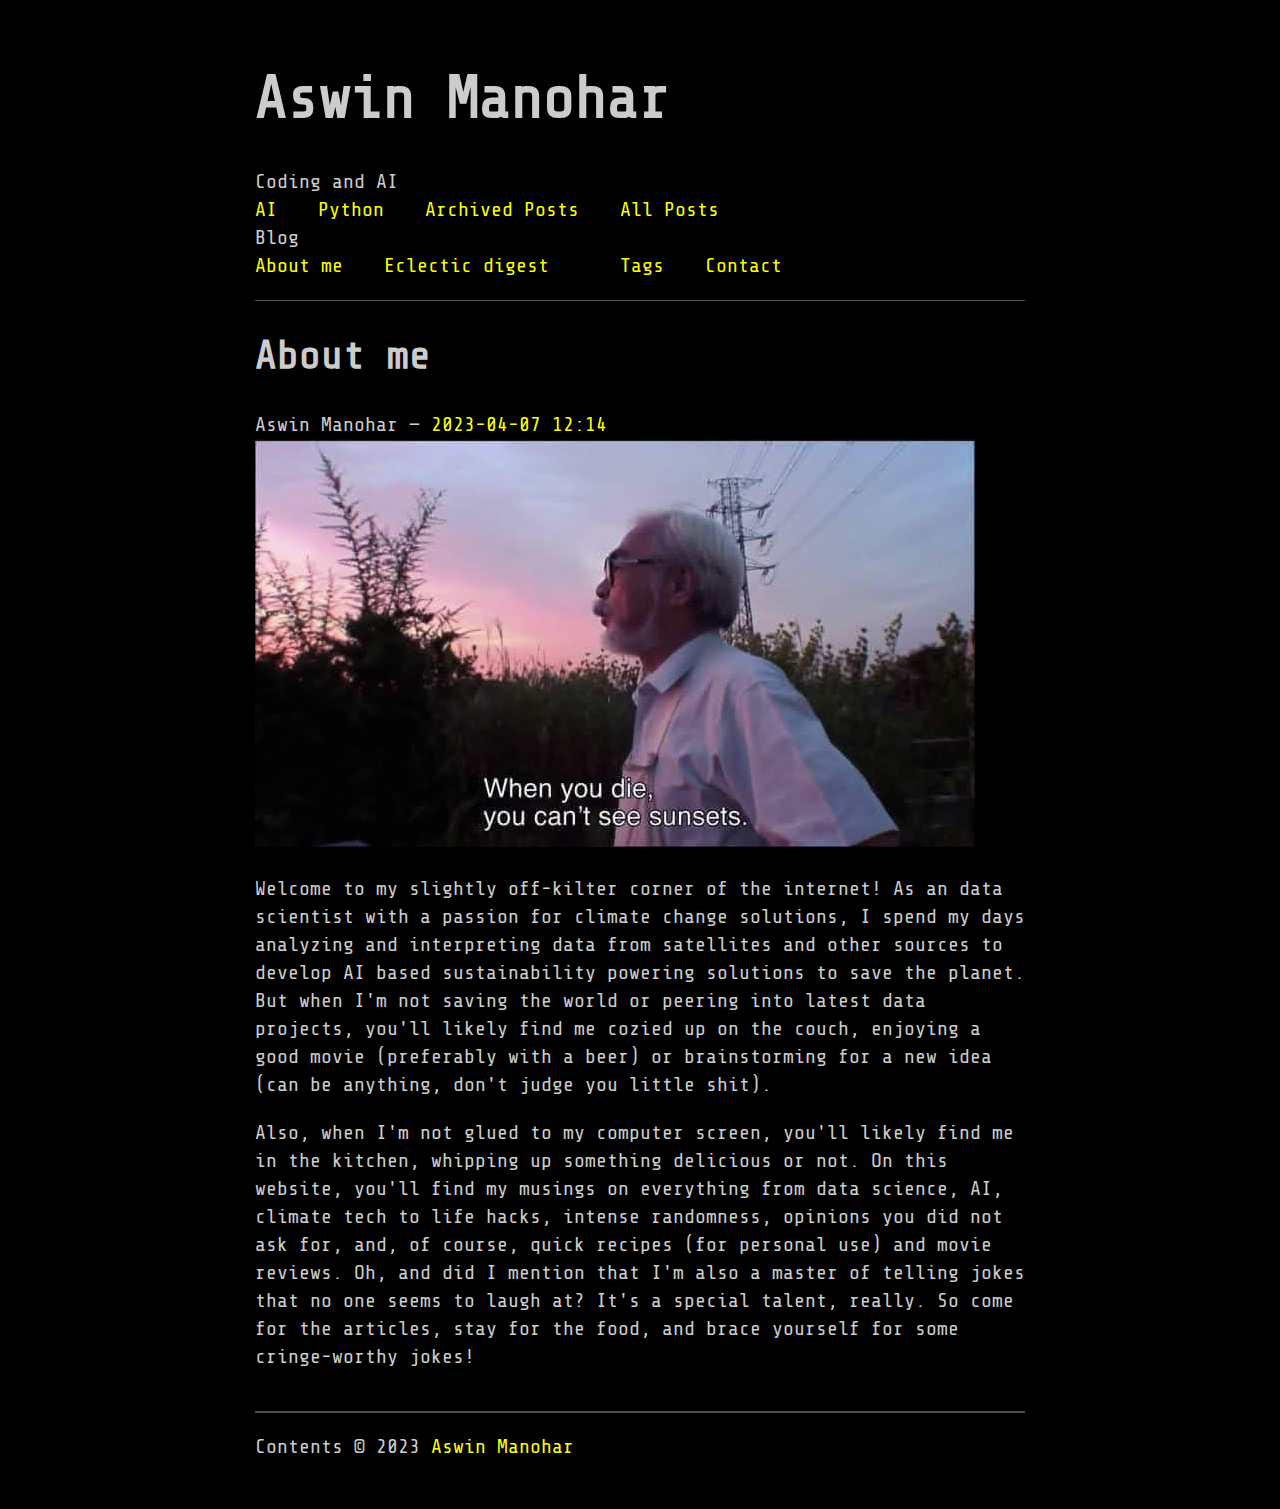
<file: index.html>
<!DOCTYPE html>
<html prefix="" lang="en">
<head>
<meta charset="utf-8">
<meta name="description" content="this is my personal site">
<meta name="viewport" content="width=device-width">
<title>Aswin Manohar</title>
<link href="assets/css/rst.css" rel="stylesheet" type="text/css">
<link href="assets/css/code.css" rel="stylesheet" type="text/css">
<link href="assets/css/dark.css" rel="stylesheet" type="text/css">
<link href="assets/css/theme.css" rel="stylesheet" type="text/css">
<link href="https://fonts.googleapis.com/css?family=Share+Tech+Mono" rel="stylesheet">
<meta name="theme-color" content="#5670d4">
<meta name="generator" content="Nikola (getnikola.com)">
<link rel="alternate" type="application/rss+xml" title="RSS" href="rss.xml">
<link rel="canonical" href="https://example.com/">
<!--[if lt IE 9]><script src="assets/js/html5.js"></script><![endif]--><link rel="prefetch" href="posts/about-me/" type="text/html">
</head>
<body class="hack dark">

<a href="#content" class="sr-only sr-only-focusable">Skip to main content</a>
    <div id="container">
         
    <header id="header"><h1 id="brand"><a href="." title="Aswin Manohar" rel="home">

        <span id="blog-title">Aswin Manohar</span>
    </a></h1>

        

        
    <nav id="menu"><ul>
<li> Coding and AI
            <ul>
<li><a href="categories/cat_trading/">AI</a></li>
                    <li><a href="categories/cat_python/">Python</a></li>
                    <li><a href="archive.html/">Archived Posts</a></li>
                    <li><a href="posts/">All Posts</a></li>
            </ul>
</li>
<li> Blog
            <ul>
<li><a href="about-me/">About me</a></li>
                    <li><a href="pages/">Eclectic digest</a></li>
            </ul>
</li>
<li><a href="categories/index.html">Tags</a></li>
                <li><a href="contact/">Contact</a></li>

    

    
    
    </ul></nav></header><main id="content"><div class="postindex">
    <article class="h-entry post-text" itemscope="itemscope" itemtype="http://schema.org/Article"><header><h1 class="p-name entry-title"><a href="posts/about-me/" class="u-url">About me</a></h1>
        <div class="metadata">
            <p class="byline author vcard"><span class="byline-name fn" itemprop="author">
                Aswin Manohar
            </span></p>
            <p class="dateline">
            <a href="posts/about-me/" rel="bookmark">
            <time class="published dt-published" datetime="2023-04-07T12:14:17+02:00" itemprop="datePublished" title="2023-04-07 12:14">2023-04-07 12:14</time></a>
            </p>
        </div>
    </header><div class="e-content entry-content">
    <img alt="/images/FB_IMG_1600395812568.jpg" src="images/FB_IMG_1600395812568.jpg"><p>Welcome to my slightly off-kilter corner of the internet!  As an data scientist with a passion for climate change solutions, I spend my days analyzing and interpreting data from satellites and other sources to develop AI based sustainability powering solutions to save the planet. But when I'm not saving the world or peering into latest data projects, you'll likely find me cozied up on the couch, enjoying a good movie (preferably with a beer) or brainstorming for a new idea (can be anything, don't judge you little shit).</p>
<p>Also, when I'm not glued to my computer screen, you'll likely find me in the kitchen, whipping up something delicious or not. On this website, you'll find my musings on everything from data science, AI, climate tech to life hacks, intense randomness, opinions you did not ask for, and, of course, quick recipes (for personal use) and movie reviews.  Oh, and did I mention that I'm also a master of telling jokes that no one seems to laugh at? It's a special talent, really. So come for the articles, stay for the food, and brace yourself for some cringe-worthy jokes!</p>
    </div>
    </article>
</div>



    





         </main><footer id="footer"><p>Contents © 2023         <a href="mailto:aswinbio@gmail.com">Aswin Manohar</a></p>
            
        </footer>
</div>
    
    

    
    
    
</body>
</html>
</file>
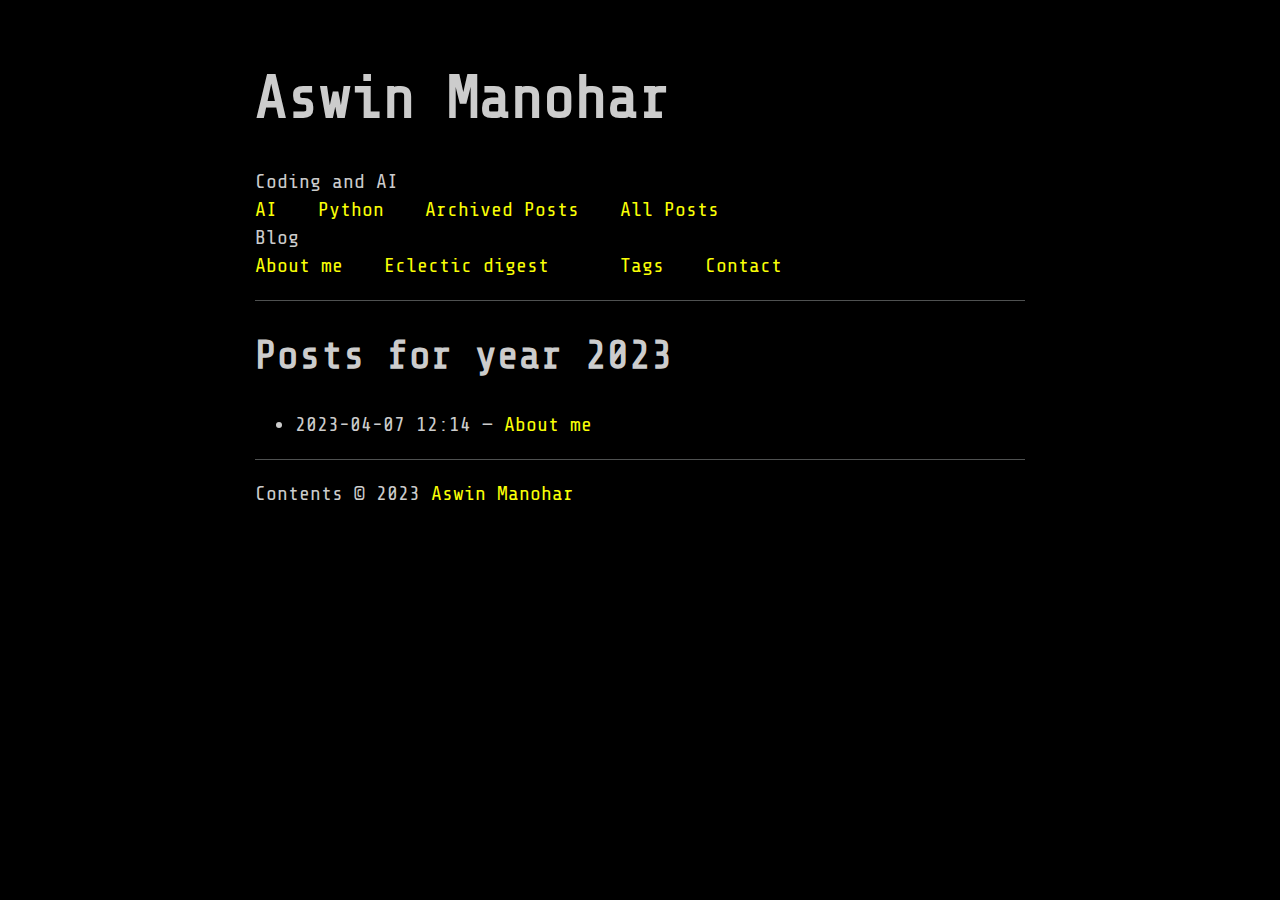
<file: 2023/index.html>
<!DOCTYPE html>
<html prefix="" lang="en">
<head>
<meta charset="utf-8">
<meta name="description" content="this is my personal site">
<meta name="viewport" content="width=device-width">
<title>Posts for year 2023 | Aswin Manohar</title>
<link href="../assets/css/rst.css" rel="stylesheet" type="text/css">
<link href="../assets/css/code.css" rel="stylesheet" type="text/css">
<link href="../assets/css/dark.css" rel="stylesheet" type="text/css">
<link href="../assets/css/theme.css" rel="stylesheet" type="text/css">
<link href="https://fonts.googleapis.com/css?family=Share+Tech+Mono" rel="stylesheet">
<meta name="theme-color" content="#5670d4">
<meta name="generator" content="Nikola (getnikola.com)">
<link rel="alternate" type="application/rss+xml" title="RSS" href="../rss.xml">
<link rel="canonical" href="https://example.com/2023/">
<!--[if lt IE 9]><script src="../assets/js/html5.js"></script><![endif]-->
</head>
<body class="hack dark">

<a href="#content" class="sr-only sr-only-focusable">Skip to main content</a>
    <div id="container">
         
    <header id="header"><h1 id="brand"><a href="../" title="Aswin Manohar" rel="home">

        <span id="blog-title">Aswin Manohar</span>
    </a></h1>

        

        
    <nav id="menu"><ul>
<li> Coding and AI
            <ul>
<li><a href="../categories/cat_trading/">AI</a></li>
                    <li><a href="../categories/cat_python/">Python</a></li>
                    <li><a href="../archive.html/">Archived Posts</a></li>
                    <li><a href="../posts/">All Posts</a></li>
            </ul>
</li>
<li> Blog
            <ul>
<li><a href="../about-me/">About me</a></li>
                    <li><a href="../pages/">Eclectic digest</a></li>
            </ul>
</li>
<li><a href="../categories/index.html">Tags</a></li>
                <li><a href="../contact/">Contact</a></li>

    

    
    
    </ul></nav></header><main id="content"><article class="listpage"><header><h1>Posts for year 2023</h1>
    </header><ul class="postlist">
<li>
<time class="listdate" datetime="2023-04-07T12:14:17+02:00" title="2023-04-07 12:14">2023-04-07 12:14</time><a href="../posts/about-me/" class="listtitle">About me</a>
</li>
    </ul></article></main><footer id="footer"><p>Contents © 2023         <a href="mailto:aswinbio@gmail.com">Aswin Manohar</a></p>
            
        </footer>
</div>
    
    

    
    
    
</body>
</html>
</file>
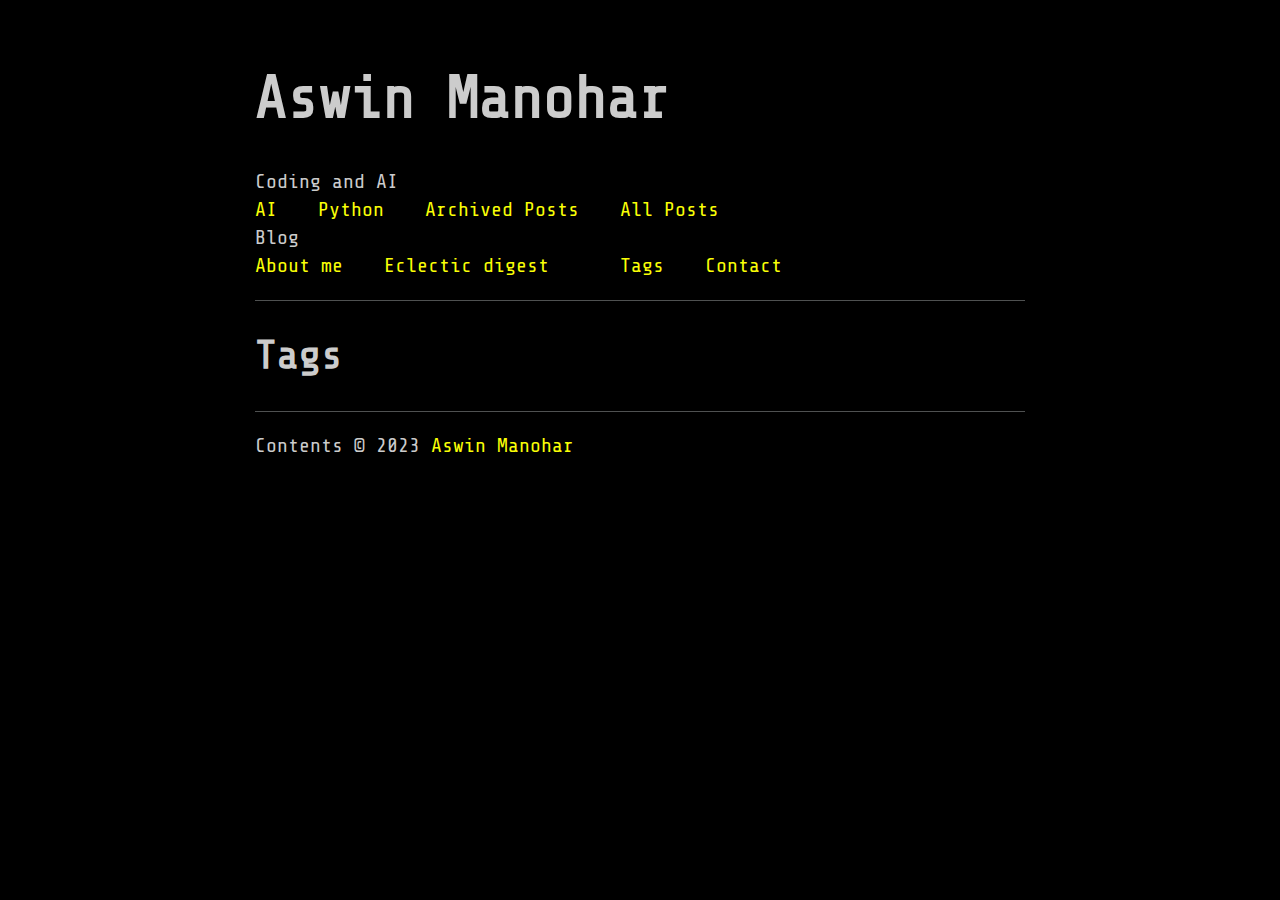
<file: categories/index.html>
<!DOCTYPE html>
<html prefix="" lang="en">
<head>
<meta charset="utf-8">
<meta name="description" content="Tags">
<meta name="viewport" content="width=device-width">
<title>Tags | Aswin Manohar</title>
<link href="../assets/css/rst.css" rel="stylesheet" type="text/css">
<link href="../assets/css/code.css" rel="stylesheet" type="text/css">
<link href="../assets/css/dark.css" rel="stylesheet" type="text/css">
<link href="../assets/css/theme.css" rel="stylesheet" type="text/css">
<link href="https://fonts.googleapis.com/css?family=Share+Tech+Mono" rel="stylesheet">
<meta name="theme-color" content="#5670d4">
<meta name="generator" content="Nikola (getnikola.com)">
<link rel="alternate" type="application/rss+xml" title="RSS" href="../rss.xml">
<link rel="canonical" href="https://example.com/categories/">
<!--[if lt IE 9]><script src="../assets/js/html5.js"></script><![endif]-->
</head>
<body class="hack dark">

<a href="#content" class="sr-only sr-only-focusable">Skip to main content</a>
    <div id="container">
         
    <header id="header"><h1 id="brand"><a href="../" title="Aswin Manohar" rel="home">

        <span id="blog-title">Aswin Manohar</span>
    </a></h1>

        

        
    <nav id="menu"><ul>
<li> Coding and AI
            <ul>
<li><a href="cat_trading/">AI</a></li>
                    <li><a href="cat_python/">Python</a></li>
                    <li><a href="../archive.html/">Archived Posts</a></li>
                    <li><a href="../posts/">All Posts</a></li>
            </ul>
</li>
<li> Blog
            <ul>
<li><a href="../about-me/">About me</a></li>
                    <li><a href="../pages/">Eclectic digest</a></li>
            </ul>
</li>
<li><a href="#">Tags</a></li>
                <li><a href="../contact/">Contact</a></li>

    

    
    
    </ul></nav></header><main id="content"><article class="tagindex"><header><h1>Tags</h1>
        <div class="metadata">
            

        </div>
    </header></article></main><footer id="footer"><p>Contents © 2023         <a href="mailto:aswinbio@gmail.com">Aswin Manohar</a></p>
            
        </footer>
</div>
    
    

    
    
    
</body>
</html>
</file>
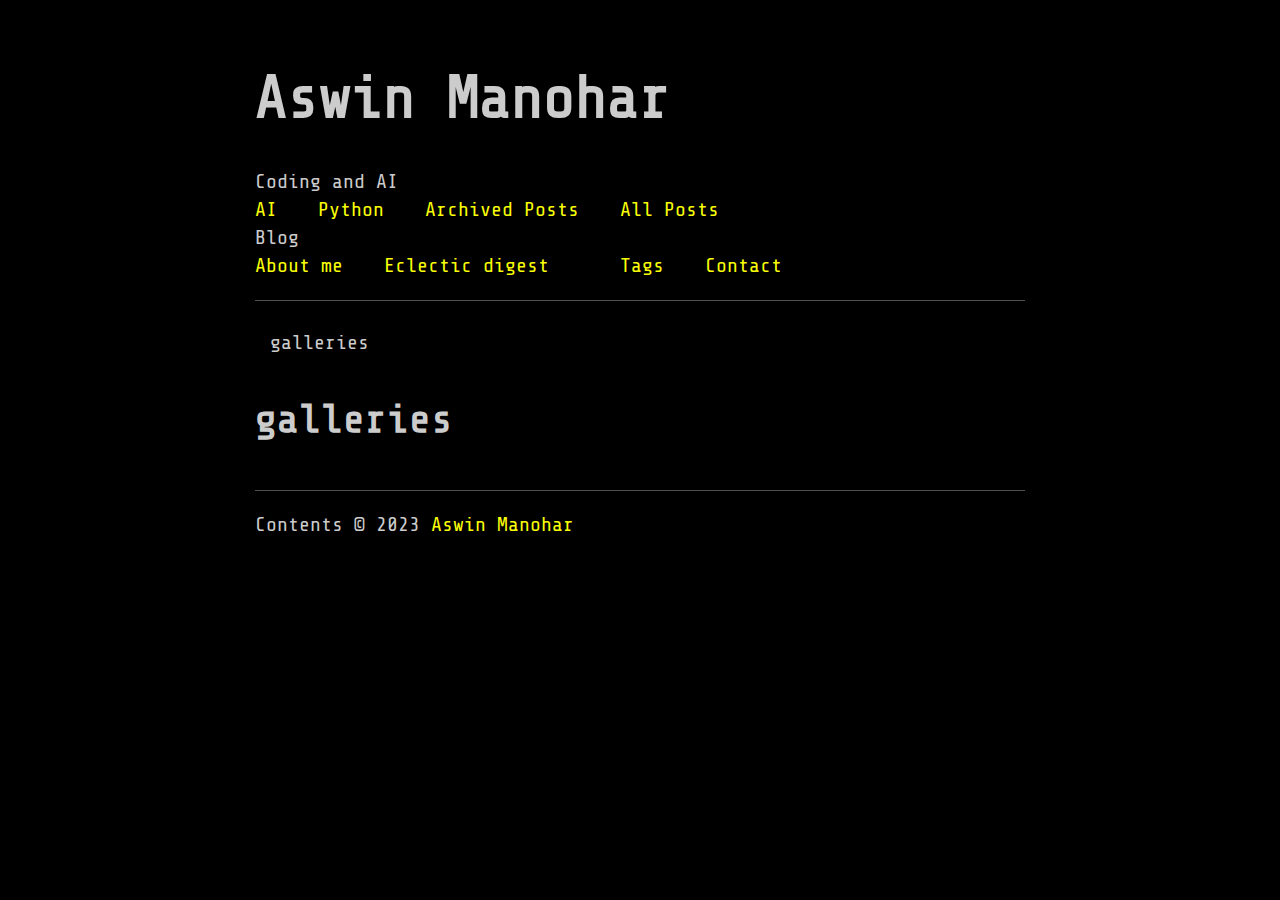
<file: galleries/index.html>
<!DOCTYPE html>
<html prefix="" lang="en">
<head>
<meta charset="utf-8">
<meta name="viewport" content="width=device-width">
<title>galleries | Aswin Manohar</title>
<link href="../assets/css/rst.css" rel="stylesheet" type="text/css">
<link href="../assets/css/code.css" rel="stylesheet" type="text/css">
<link href="../assets/css/dark.css" rel="stylesheet" type="text/css">
<link href="../assets/css/theme.css" rel="stylesheet" type="text/css">
<link href="https://fonts.googleapis.com/css?family=Share+Tech+Mono" rel="stylesheet">
<meta name="theme-color" content="#5670d4">
<meta name="generator" content="Nikola (getnikola.com)">
<link rel="alternate" type="application/rss+xml" title="RSS" href="../rss.xml">
<link rel="canonical" href="https://example.com/galleries/">
<!--[if lt IE 9]><script src="../assets/js/html5.js"></script><![endif]--><link rel="alternate" type="application/rss+xml" title="RSS" href="rss.xml">
<style type="text/css">
    #gallery_container {
        position: relative;
    }
    .image-block {
        position: absolute;
    }
</style>
<link rel="alternate" type="application/rss+xml" title="RSS" href="rss.xml">
</head>
<body class="hack dark">

<a href="#content" class="sr-only sr-only-focusable">Skip to main content</a>
    <div id="container">
         
    <header id="header"><h1 id="brand"><a href="../" title="Aswin Manohar" rel="home">

        <span id="blog-title">Aswin Manohar</span>
    </a></h1>

        

        
    <nav id="menu"><ul>
<li> Coding and AI
            <ul>
<li><a href="../categories/cat_trading/">AI</a></li>
                    <li><a href="../categories/cat_python/">Python</a></li>
                    <li><a href="../archive.html/">Archived Posts</a></li>
                    <li><a href="../posts/">All Posts</a></li>
            </ul>
</li>
<li> Blog
            <ul>
<li><a href="../about-me/">About me</a></li>
                    <li><a href="../pages/">Eclectic digest</a></li>
            </ul>
</li>
<li><a href="../categories/index.html">Tags</a></li>
                <li><a href="../contact/">Contact</a></li>

    

    
    
    </ul></nav></header><main id="content"><nav class="breadcrumbs"><ul class="breadcrumb">
<li>galleries</li>
</ul></nav><h1>galleries</h1>

<div id="gallery_container"></div>

         </main><footer id="footer"><p>Contents © 2023         <a href="mailto:aswinbio@gmail.com">Aswin Manohar</a></p>
            
        </footer>
</div>
    
    

    
<script src="../assets/js/justified-layout.min.js"></script><script src="../assets/js/gallery.min.js"></script><script>
var jsonContent = [];
var thumbnailSize = 180;
renderGallery(jsonContent, thumbnailSize);
window.addEventListener('resize', function(){renderGallery(jsonContent, thumbnailSize)});
</script>
</body>
</html>
</file>
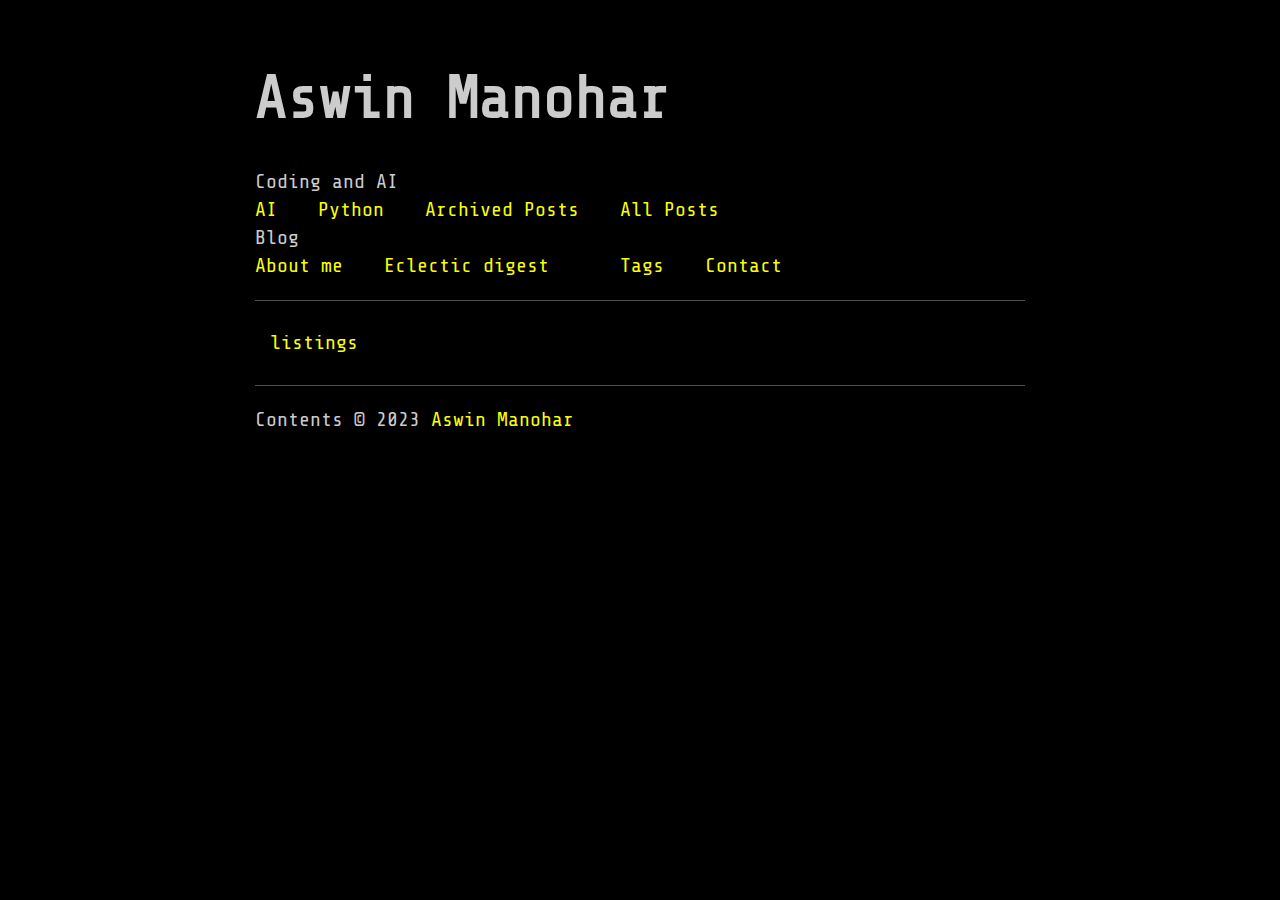
<file: listings/index.html>
<!DOCTYPE html>
<html prefix="" lang="en">
<head>
<meta charset="utf-8">
<meta name="description" content="listings">
<meta name="viewport" content="width=device-width">
<title>listings | Aswin Manohar</title>
<link href="../assets/css/rst.css" rel="stylesheet" type="text/css">
<link href="../assets/css/code.css" rel="stylesheet" type="text/css">
<link href="../assets/css/dark.css" rel="stylesheet" type="text/css">
<link href="../assets/css/theme.css" rel="stylesheet" type="text/css">
<link href="https://fonts.googleapis.com/css?family=Share+Tech+Mono" rel="stylesheet">
<meta name="theme-color" content="#5670d4">
<meta name="generator" content="Nikola (getnikola.com)">
<link rel="alternate" type="application/rss+xml" title="RSS" href="../rss.xml">
<link rel="canonical" href="https://example.com/listings/">
<!--[if lt IE 9]><script src="../assets/js/html5.js"></script><![endif]-->
</head>
<body class="hack dark">

<a href="#content" class="sr-only sr-only-focusable">Skip to main content</a>
    <div id="container">
         
    <header id="header"><h1 id="brand"><a href="../" title="Aswin Manohar" rel="home">

        <span id="blog-title">Aswin Manohar</span>
    </a></h1>

        

        
    <nav id="menu"><ul>
<li> Coding and AI
            <ul>
<li><a href="../categories/cat_trading/">AI</a></li>
                    <li><a href="../categories/cat_python/">Python</a></li>
                    <li><a href="../archive.html/">Archived Posts</a></li>
                    <li><a href="../posts/">All Posts</a></li>
            </ul>
</li>
<li> Blog
            <ul>
<li><a href="../about-me/">About me</a></li>
                    <li><a href="../pages/">Eclectic digest</a></li>
            </ul>
</li>
<li><a href="../categories/index.html">Tags</a></li>
                <li><a href="../contact/">Contact</a></li>

    

    
    
    </ul></nav></header><main id="content"><nav class="breadcrumbs"><ul class="breadcrumb">
<li><a href=".">listings</a></li>
</ul></nav></main><footer id="footer"><p>Contents © 2023         <a href="mailto:aswinbio@gmail.com">Aswin Manohar</a></p>
            
        </footer>
</div>
    
    

    
    
    
</body>
</html>
</file>
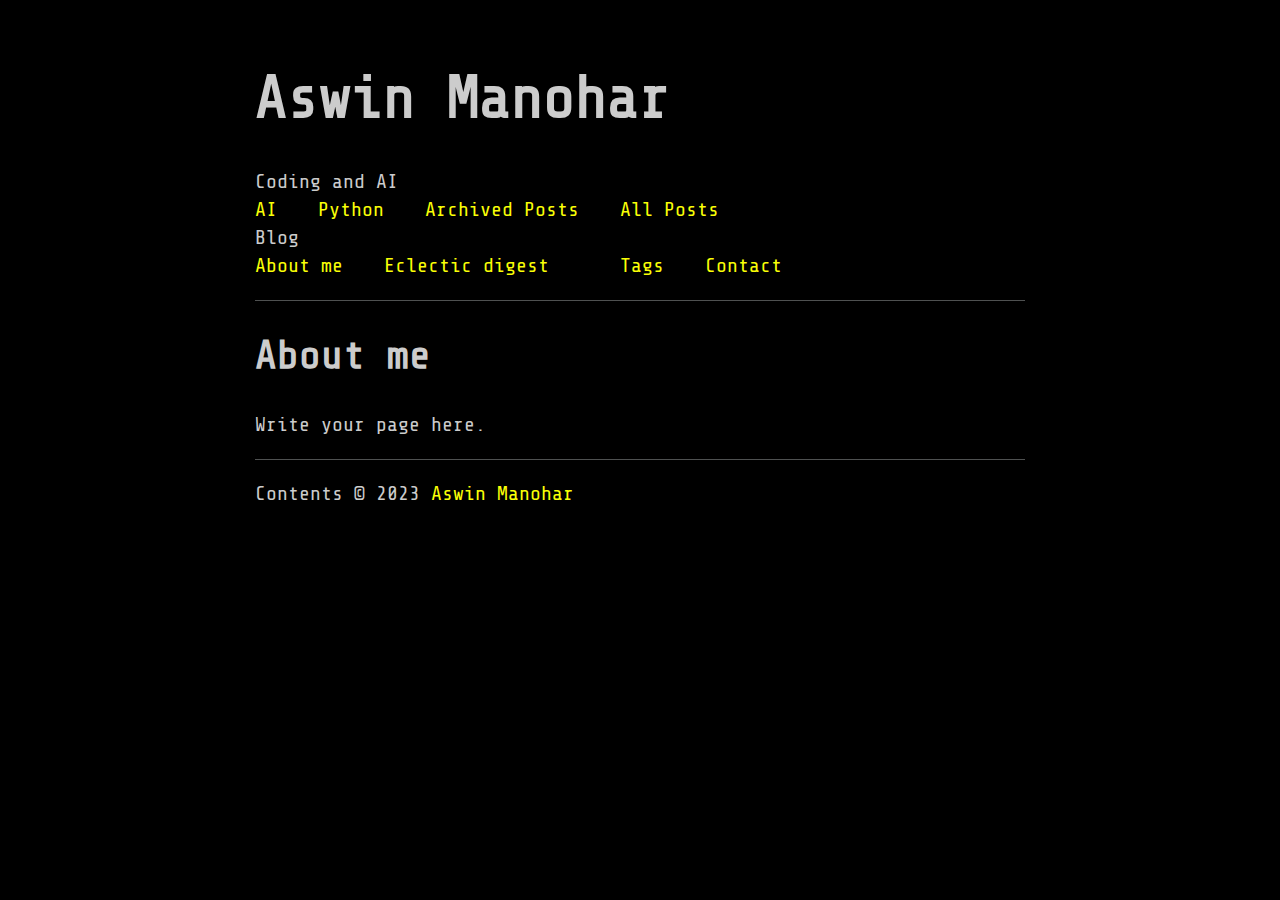
<file: pages/about-me/index.html>
<!DOCTYPE html>
<html prefix="" lang="en">
<head>
<meta charset="utf-8">
<meta name="viewport" content="width=device-width">
<title>About me | Aswin Manohar</title>
<link href="../../assets/css/rst.css" rel="stylesheet" type="text/css">
<link href="../../assets/css/code.css" rel="stylesheet" type="text/css">
<link href="../../assets/css/dark.css" rel="stylesheet" type="text/css">
<link href="../../assets/css/theme.css" rel="stylesheet" type="text/css">
<link href="https://fonts.googleapis.com/css?family=Share+Tech+Mono" rel="stylesheet">
<meta name="theme-color" content="#5670d4">
<meta name="generator" content="Nikola (getnikola.com)">
<link rel="alternate" type="application/rss+xml" title="RSS" href="../../rss.xml">
<link rel="canonical" href="https://example.com/pages/about-me/">
<!--[if lt IE 9]><script src="../../assets/js/html5.js"></script><![endif]--><meta name="author" content="Aswin Manohar">
<meta property="og:site_name" content="Aswin Manohar">
<meta property="og:title" content="About me">
<meta property="og:url" content="https://example.com/pages/about-me/">
<meta property="og:description" content="Write your page here.">
<meta property="og:type" content="article">
<meta property="article:published_time" content="2023-04-07T12:17:12+02:00">
</head>
<body class="hack dark">

<a href="#content" class="sr-only sr-only-focusable">Skip to main content</a>
    <div id="container">
         
    <header id="header"><h1 id="brand"><a href="../../" title="Aswin Manohar" rel="home">

        <span id="blog-title">Aswin Manohar</span>
    </a></h1>

        

        
    <nav id="menu"><ul>
<li> Coding and AI
            <ul>
<li><a href="../../categories/cat_trading/">AI</a></li>
                    <li><a href="../../categories/cat_python/">Python</a></li>
                    <li><a href="../../archive.html/">Archived Posts</a></li>
                    <li><a href="../../posts/">All Posts</a></li>
            </ul>
</li>
<li> Blog
            <ul>
<li><a href="../../about-me/">About me</a></li>
                    <li><a href="../">Eclectic digest</a></li>
            </ul>
</li>
<li><a href="../../categories/index.html">Tags</a></li>
                <li><a href="../../contact/">Contact</a></li>

    

    
    
    </ul></nav></header><main id="content"><article class="post-text storypage" itemscope="itemscope" itemtype="http://schema.org/Article"><header><h1 class="p-name entry-title" itemprop="headline name"><a href="." class="u-url">About me</a></h1>

        

    </header><div class="e-content entry-content" itemprop="articleBody text">
    <p>Write your page here.</p>
    </div>
    

</article></main><footer id="footer"><p>Contents © 2023         <a href="mailto:aswinbio@gmail.com">Aswin Manohar</a></p>
            
        </footer>
</div>
    
    

    
    
    
</body>
</html>
</file>
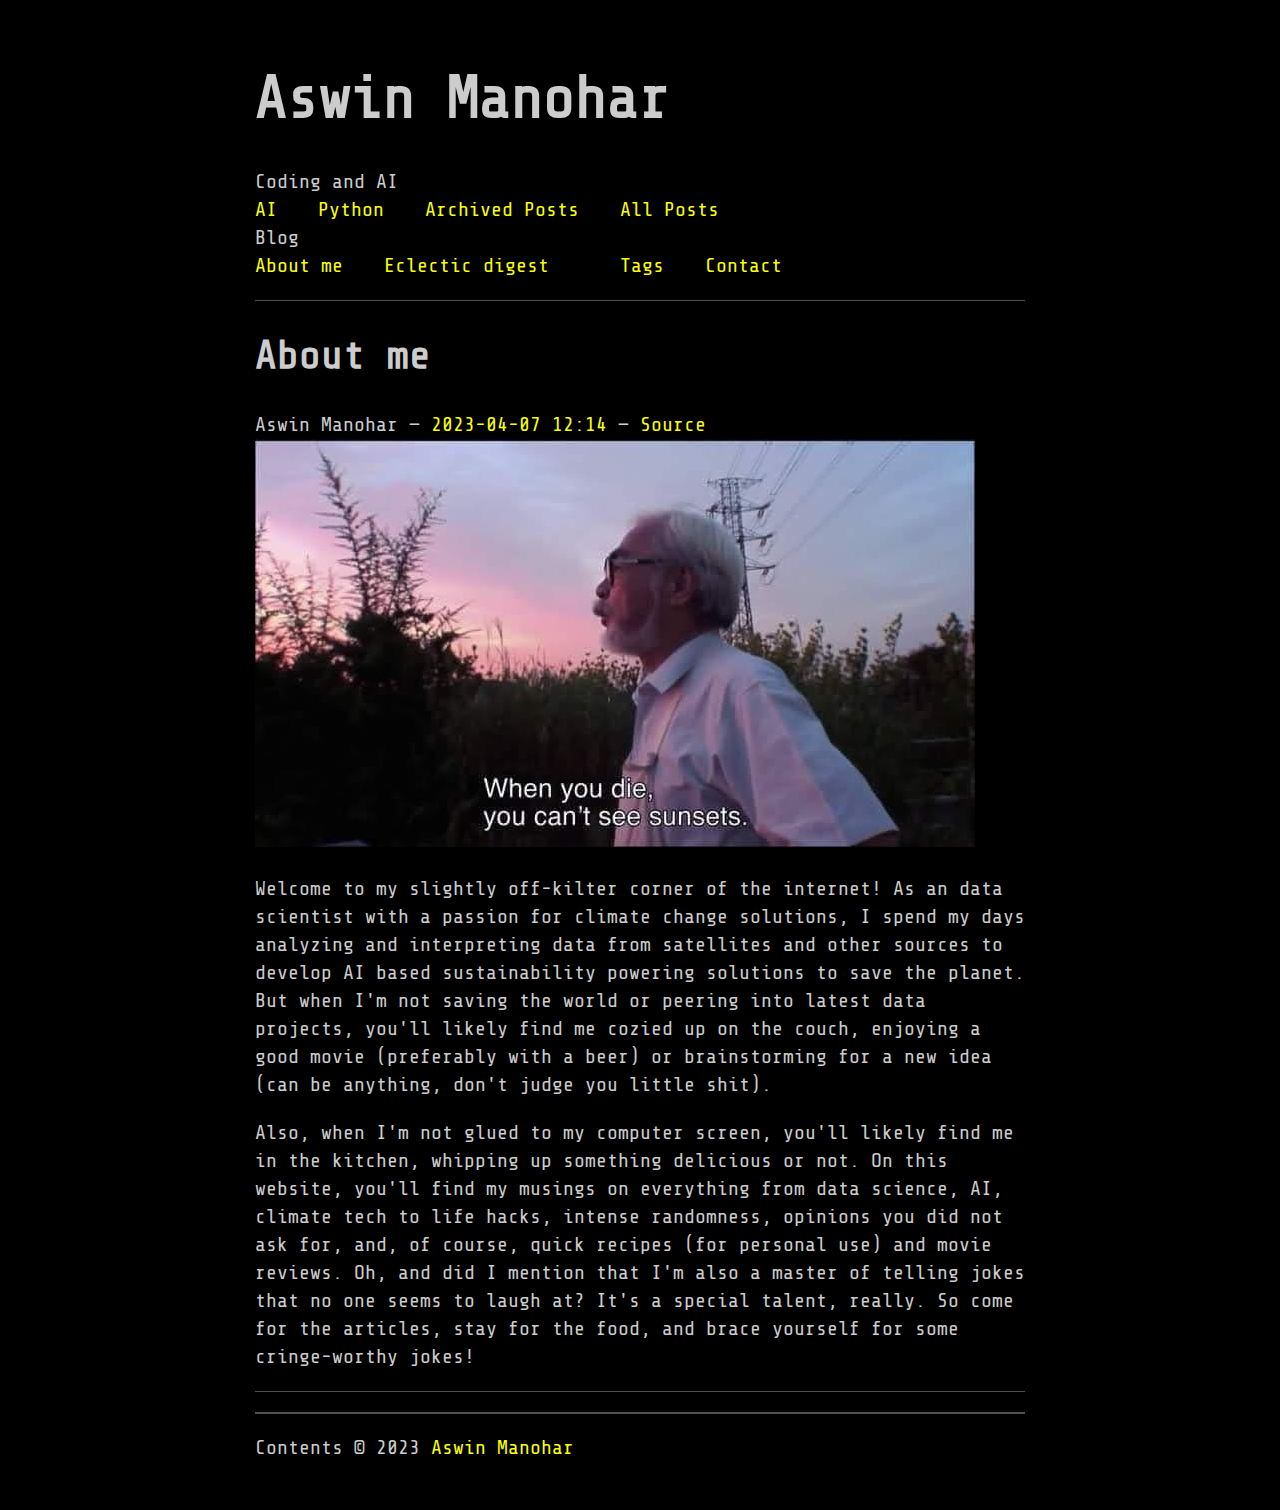
<file: posts/about-me/index.html>
<!DOCTYPE html>
<html prefix="" lang="en">
<head>
<meta charset="utf-8">
<meta name="viewport" content="width=device-width">
<title>About me | Aswin Manohar</title>
<link href="../../assets/css/rst.css" rel="stylesheet" type="text/css">
<link href="../../assets/css/code.css" rel="stylesheet" type="text/css">
<link href="../../assets/css/dark.css" rel="stylesheet" type="text/css">
<link href="../../assets/css/theme.css" rel="stylesheet" type="text/css">
<link href="https://fonts.googleapis.com/css?family=Share+Tech+Mono" rel="stylesheet">
<meta name="theme-color" content="#5670d4">
<meta name="generator" content="Nikola (getnikola.com)">
<link rel="alternate" type="application/rss+xml" title="RSS" href="../../rss.xml">
<link rel="canonical" href="https://example.com/posts/about-me/">
<!--[if lt IE 9]><script src="../../assets/js/html5.js"></script><![endif]--><meta name="author" content="Aswin Manohar">
<meta property="og:site_name" content="Aswin Manohar">
<meta property="og:title" content="About me">
<meta property="og:url" content="https://example.com/posts/about-me/">
<meta property="og:description" content="Welcome to my slightly off-kilter corner of the internet!  As an data scientist with a passion for climate change solutions, I spend my days analyzing and interpreting data from satellites and other s">
<meta property="og:type" content="article">
<meta property="article:published_time" content="2023-04-07T12:14:17+02:00">
</head>
<body class="hack dark">

<a href="#content" class="sr-only sr-only-focusable">Skip to main content</a>
    <div id="container">
         
    <header id="header"><h1 id="brand"><a href="../../" title="Aswin Manohar" rel="home">

        <span id="blog-title">Aswin Manohar</span>
    </a></h1>

        

        
    <nav id="menu"><ul>
<li> Coding and AI
            <ul>
<li><a href="../../categories/cat_trading/">AI</a></li>
                    <li><a href="../../categories/cat_python/">Python</a></li>
                    <li><a href="../../archive.html/">Archived Posts</a></li>
                    <li><a href="../">All Posts</a></li>
            </ul>
</li>
<li> Blog
            <ul>
<li><a href="../../about-me/">About me</a></li>
                    <li><a href="../../pages/">Eclectic digest</a></li>
            </ul>
</li>
<li><a href="../../categories/index.html">Tags</a></li>
                <li><a href="../../contact/">Contact</a></li>

    

    
    
    </ul></nav></header><main id="content"><article class="post-text h-entry hentry postpage" itemscope="itemscope" itemtype="http://schema.org/Article"><header><h1 class="p-name entry-title" itemprop="headline name"><a href="." class="u-url">About me</a></h1>

        <div class="metadata">
            <p class="byline author vcard p-author h-card"><span class="byline-name fn p-name" itemprop="author">
                    Aswin Manohar
            </span></p>
            <p class="dateline">
            <a href="." rel="bookmark">
            <time class="published dt-published" datetime="2023-04-07T12:14:17+02:00" itemprop="datePublished" title="2023-04-07 12:14">2023-04-07 12:14</time></a>
            </p>
            
        <p class="sourceline"><a href="index.rst" class="sourcelink">Source</a></p>

        </div>
        

    </header><div class="e-content entry-content" itemprop="articleBody text">
    <img alt="/images/FB_IMG_1600395812568.jpg" src="../../images/FB_IMG_1600395812568.jpg"><p>Welcome to my slightly off-kilter corner of the internet!  As an data scientist with a passion for climate change solutions, I spend my days analyzing and interpreting data from satellites and other sources to develop AI based sustainability powering solutions to save the planet. But when I'm not saving the world or peering into latest data projects, you'll likely find me cozied up on the couch, enjoying a good movie (preferably with a beer) or brainstorming for a new idea (can be anything, don't judge you little shit).</p>
<p>Also, when I'm not glued to my computer screen, you'll likely find me in the kitchen, whipping up something delicious or not. On this website, you'll find my musings on everything from data science, AI, climate tech to life hacks, intense randomness, opinions you did not ask for, and, of course, quick recipes (for personal use) and movie reviews.  Oh, and did I mention that I'm also a master of telling jokes that no one seems to laugh at? It's a special talent, really. So come for the articles, stay for the food, and brace yourself for some cringe-worthy jokes!</p>
    </div>
    <aside class="postpromonav"><nav></nav></aside></article></main><footer id="footer"><p>Contents © 2023         <a href="mailto:aswinbio@gmail.com">Aswin Manohar</a></p>
            
        </footer>
</div>
    
    

    
    
    
</body>
</html>
</file>
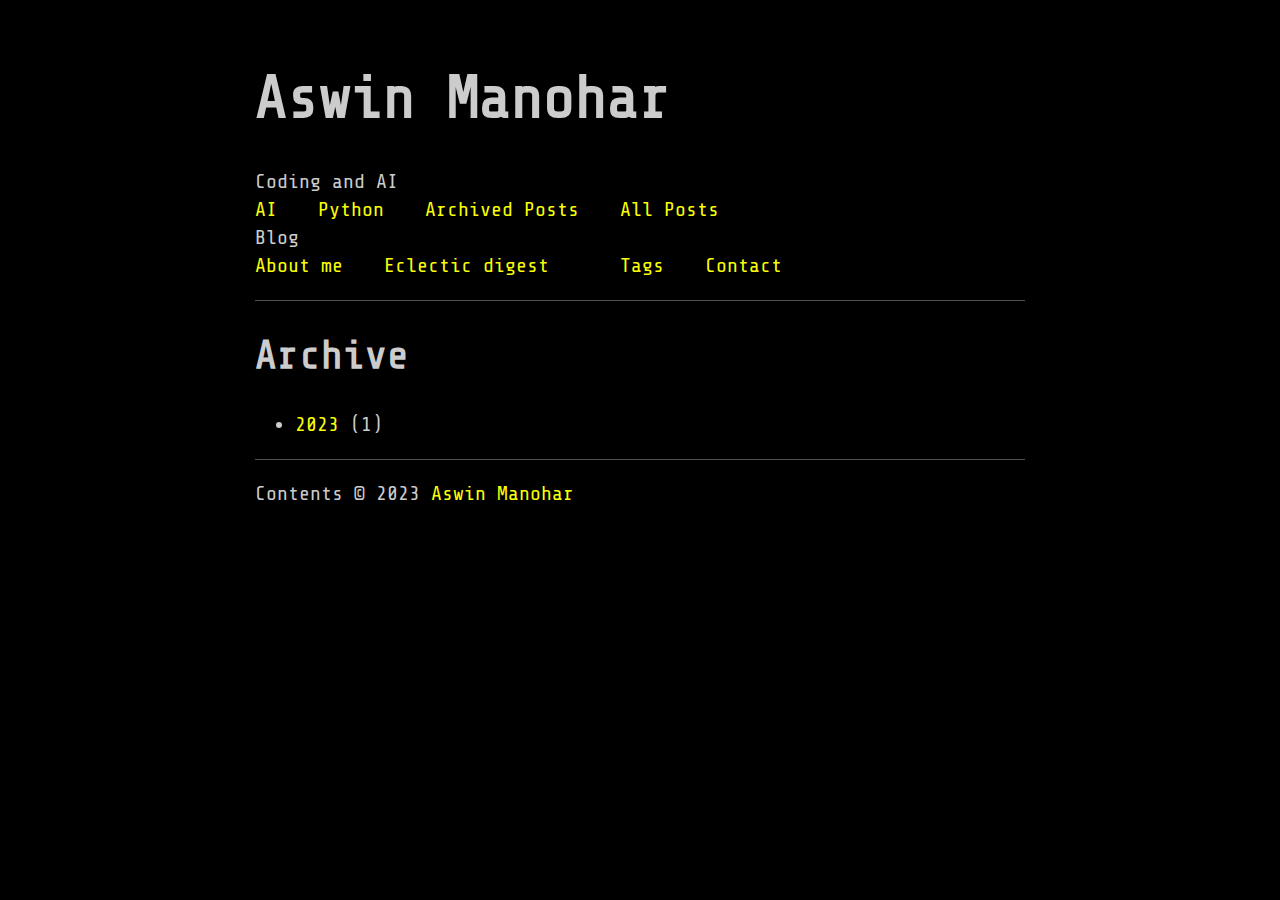
<file: archive.html>
<!DOCTYPE html>
<html prefix="" lang="en">
<head>
<meta charset="utf-8">
<meta name="description" content="this is my personal site">
<meta name="viewport" content="width=device-width">
<title>Archive | Aswin Manohar</title>
<link href="assets/css/rst.css" rel="stylesheet" type="text/css">
<link href="assets/css/code.css" rel="stylesheet" type="text/css">
<link href="assets/css/dark.css" rel="stylesheet" type="text/css">
<link href="assets/css/theme.css" rel="stylesheet" type="text/css">
<link href="https://fonts.googleapis.com/css?family=Share+Tech+Mono" rel="stylesheet">
<meta name="theme-color" content="#5670d4">
<meta name="generator" content="Nikola (getnikola.com)">
<link rel="alternate" type="application/rss+xml" title="RSS" href="rss.xml">
<link rel="canonical" href="https://example.com/archive.html">
<!--[if lt IE 9]><script src="assets/js/html5.js"></script><![endif]-->
</head>
<body class="hack dark">

<a href="#content" class="sr-only sr-only-focusable">Skip to main content</a>
    <div id="container">
         
    <header id="header"><h1 id="brand"><a href="." title="Aswin Manohar" rel="home">

        <span id="blog-title">Aswin Manohar</span>
    </a></h1>

        

        
    <nav id="menu"><ul>
<li> Coding and AI
            <ul>
<li><a href="categories/cat_trading/">AI</a></li>
                    <li><a href="categories/cat_python/">Python</a></li>
                    <li><a href="archive.html/">Archived Posts</a></li>
                    <li><a href="posts/">All Posts</a></li>
            </ul>
</li>
<li> Blog
            <ul>
<li><a href="about-me/">About me</a></li>
                    <li><a href="pages/">Eclectic digest</a></li>
            </ul>
</li>
<li><a href="categories/index.html">Tags</a></li>
                <li><a href="contact/">Contact</a></li>

    

    
    
    </ul></nav></header><main id="content"><article class="listpage"><header><h1>Archive</h1>
    </header><ul class="postlist"><li>
<a href="2023/">2023</a>
            (1)
    </li></ul></article></main><footer id="footer"><p>Contents © 2023         <a href="mailto:aswinbio@gmail.com">Aswin Manohar</a></p>
            
        </footer>
</div>
    
    

    
    
    
</body>
</html>
</file>
<file: assets/css/rst.css>
@import url("rst_base.css");
@import url("nikola_rst.css");
</file>
<file: assets/css/code.css>
/* code.css file generated by Nikola */
pre { line-height: 125%; margin: 0; }
td.linenos pre { color: #000000; background-color: #f0f0f0; padding-left: 5px; padding-right: 5px; }
span.linenos { color: #000000; background-color: #f0f0f0; padding-left: 5px; padding-right: 5px; }
td.linenos pre.special { color: #000000; background-color: #ffffc0; padding-left: 5px; padding-right: 5px; }
span.linenos.special { color: #000000; background-color: #ffffc0; padding-left: 5px; padding-right: 5px; }
pre.code .hll, .code .codetable .hll, .highlight pre .hll { background-color: #ffffcc }
pre.code , .code .codetable , .highlight pre { background: #f8f8f8; }
pre.code .c, .code .codetable .c, .highlight pre .c { color: #408080; font-style: italic } /* Comment */
pre.code .err, .code .codetable .err, .highlight pre .err { border: 1px solid #FF0000 } /* Error */
pre.code .k, .code .codetable .k, .highlight pre .k { color: #008000; font-weight: bold } /* Keyword */
pre.code .o, .code .codetable .o, .highlight pre .o { color: #666666 } /* Operator */
pre.code .ch, .code .codetable .ch, .highlight pre .ch { color: #408080; font-style: italic } /* Comment.Hashbang */
pre.code .cm, .code .codetable .cm, .highlight pre .cm { color: #408080; font-style: italic } /* Comment.Multiline */
pre.code .cp, .code .codetable .cp, .highlight pre .cp { color: #BC7A00 } /* Comment.Preproc */
pre.code .cpf, .code .codetable .cpf, .highlight pre .cpf { color: #408080; font-style: italic } /* Comment.PreprocFile */
pre.code .c1, .code .codetable .c1, .highlight pre .c1 { color: #408080; font-style: italic } /* Comment.Single */
pre.code .cs, .code .codetable .cs, .highlight pre .cs { color: #408080; font-style: italic } /* Comment.Special */
pre.code .gd, .code .codetable .gd, .highlight pre .gd { color: #A00000 } /* Generic.Deleted */
pre.code .ge, .code .codetable .ge, .highlight pre .ge { font-style: italic } /* Generic.Emph */
pre.code .gr, .code .codetable .gr, .highlight pre .gr { color: #FF0000 } /* Generic.Error */
pre.code .gh, .code .codetable .gh, .highlight pre .gh { color: #000080; font-weight: bold } /* Generic.Heading */
pre.code .gi, .code .codetable .gi, .highlight pre .gi { color: #00A000 } /* Generic.Inserted */
pre.code .go, .code .codetable .go, .highlight pre .go { color: #888888 } /* Generic.Output */
pre.code .gp, .code .codetable .gp, .highlight pre .gp { color: #000080; font-weight: bold } /* Generic.Prompt */
pre.code .gs, .code .codetable .gs, .highlight pre .gs { font-weight: bold } /* Generic.Strong */
pre.code .gu, .code .codetable .gu, .highlight pre .gu { color: #800080; font-weight: bold } /* Generic.Subheading */
pre.code .gt, .code .codetable .gt, .highlight pre .gt { color: #0044DD } /* Generic.Traceback */
pre.code .kc, .code .codetable .kc, .highlight pre .kc { color: #008000; font-weight: bold } /* Keyword.Constant */
pre.code .kd, .code .codetable .kd, .highlight pre .kd { color: #008000; font-weight: bold } /* Keyword.Declaration */
pre.code .kn, .code .codetable .kn, .highlight pre .kn { color: #008000; font-weight: bold } /* Keyword.Namespace */
pre.code .kp, .code .codetable .kp, .highlight pre .kp { color: #008000 } /* Keyword.Pseudo */
pre.code .kr, .code .codetable .kr, .highlight pre .kr { color: #008000; font-weight: bold } /* Keyword.Reserved */
pre.code .kt, .code .codetable .kt, .highlight pre .kt { color: #B00040 } /* Keyword.Type */
pre.code .m, .code .codetable .m, .highlight pre .m { color: #666666 } /* Literal.Number */
pre.code .s, .code .codetable .s, .highlight pre .s { color: #BA2121 } /* Literal.String */
pre.code .na, .code .codetable .na, .highlight pre .na { color: #7D9029 } /* Name.Attribute */
pre.code .nb, .code .codetable .nb, .highlight pre .nb { color: #008000 } /* Name.Builtin */
pre.code .nc, .code .codetable .nc, .highlight pre .nc { color: #0000FF; font-weight: bold } /* Name.Class */
pre.code .no, .code .codetable .no, .highlight pre .no { color: #880000 } /* Name.Constant */
pre.code .nd, .code .codetable .nd, .highlight pre .nd { color: #AA22FF } /* Name.Decorator */
pre.code .ni, .code .codetable .ni, .highlight pre .ni { color: #999999; font-weight: bold } /* Name.Entity */
pre.code .ne, .code .codetable .ne, .highlight pre .ne { color: #D2413A; font-weight: bold } /* Name.Exception */
pre.code .nf, .code .codetable .nf, .highlight pre .nf { color: #0000FF } /* Name.Function */
pre.code .nl, .code .codetable .nl, .highlight pre .nl { color: #A0A000 } /* Name.Label */
pre.code .nn, .code .codetable .nn, .highlight pre .nn { color: #0000FF; font-weight: bold } /* Name.Namespace */
pre.code .nt, .code .codetable .nt, .highlight pre .nt { color: #008000; font-weight: bold } /* Name.Tag */
pre.code .nv, .code .codetable .nv, .highlight pre .nv { color: #19177C } /* Name.Variable */
pre.code .ow, .code .codetable .ow, .highlight pre .ow { color: #AA22FF; font-weight: bold } /* Operator.Word */
pre.code .w, .code .codetable .w, .highlight pre .w { color: #bbbbbb } /* Text.Whitespace */
pre.code .mb, .code .codetable .mb, .highlight pre .mb { color: #666666 } /* Literal.Number.Bin */
pre.code .mf, .code .codetable .mf, .highlight pre .mf { color: #666666 } /* Literal.Number.Float */
pre.code .mh, .code .codetable .mh, .highlight pre .mh { color: #666666 } /* Literal.Number.Hex */
pre.code .mi, .code .codetable .mi, .highlight pre .mi { color: #666666 } /* Literal.Number.Integer */
pre.code .mo, .code .codetable .mo, .highlight pre .mo { color: #666666 } /* Literal.Number.Oct */
pre.code .sa, .code .codetable .sa, .highlight pre .sa { color: #BA2121 } /* Literal.String.Affix */
pre.code .sb, .code .codetable .sb, .highlight pre .sb { color: #BA2121 } /* Literal.String.Backtick */
pre.code .sc, .code .codetable .sc, .highlight pre .sc { color: #BA2121 } /* Literal.String.Char */
pre.code .dl, .code .codetable .dl, .highlight pre .dl { color: #BA2121 } /* Literal.String.Delimiter */
pre.code .sd, .code .codetable .sd, .highlight pre .sd { color: #BA2121; font-style: italic } /* Literal.String.Doc */
pre.code .s2, .code .codetable .s2, .highlight pre .s2 { color: #BA2121 } /* Literal.String.Double */
pre.code .se, .code .codetable .se, .highlight pre .se { color: #BB6622; font-weight: bold } /* Literal.String.Escape */
pre.code .sh, .code .codetable .sh, .highlight pre .sh { color: #BA2121 } /* Literal.String.Heredoc */
pre.code .si, .code .codetable .si, .highlight pre .si { color: #BB6688; font-weight: bold } /* Literal.String.Interpol */
pre.code .sx, .code .codetable .sx, .highlight pre .sx { color: #008000 } /* Literal.String.Other */
pre.code .sr, .code .codetable .sr, .highlight pre .sr { color: #BB6688 } /* Literal.String.Regex */
pre.code .s1, .code .codetable .s1, .highlight pre .s1 { color: #BA2121 } /* Literal.String.Single */
pre.code .ss, .code .codetable .ss, .highlight pre .ss { color: #19177C } /* Literal.String.Symbol */
pre.code .bp, .code .codetable .bp, .highlight pre .bp { color: #008000 } /* Name.Builtin.Pseudo */
pre.code .fm, .code .codetable .fm, .highlight pre .fm { color: #0000FF } /* Name.Function.Magic */
pre.code .vc, .code .codetable .vc, .highlight pre .vc { color: #19177C } /* Name.Variable.Class */
pre.code .vg, .code .codetable .vg, .highlight pre .vg { color: #19177C } /* Name.Variable.Global */
pre.code .vi, .code .codetable .vi, .highlight pre .vi { color: #19177C } /* Name.Variable.Instance */
pre.code .vm, .code .codetable .vm, .highlight pre .vm { color: #19177C } /* Name.Variable.Magic */
pre.code .il, .code .codetable .il, .highlight pre .il { color: #666666 } /* Literal.Number.Integer.Long */
.highlight table, .highlight tr, .highlight td, .code table, .code tr, .code td { border-spacing: 0; border-collapse: separate; padding: 0 }
.highlight pre, .code pre { white-space: pre-wrap; line-height: normal }
.highlighttable td.linenos, .codetable td.linenos { vertical-align: top; padding-left: 10px; padding-right: 10px; user-select: none; -webkit-user-select: none }
.highlighttable td.linenos code:before, .codetable td.linenos code:before { content: attr(data-line-number) }
.highlighttable td.code, .codetable td.code { overflow-wrap: normal; border-collapse: collapse }
.highlighttable td.code code, .codetable td.code code { overflow: unset; border: none; padding: 0; margin: 0; white-space: pre-wrap; line-height: unset; background: none }
.highlight .lineno.nonumber, .code .lineno.nonumber { list-style: none }
table.codetable, table.highlighttable { width: 100%;}
.codetable td.linenos, td.linenos { text-align: right; width: 3.5em; padding-right: 0.5em; background: rgba(127, 127, 127, 0.2) }
.codetable td.code, td.code { padding-left: 0.5em; }
</file>
<file: assets/css/dark.css>
.dark{color:#ccc}.dark,.dark pre{background-color:#000}.dark pre{padding:0;border:none}.dark pre code{color:#00bcd4}.dark h1 a,.dark h2 a,.dark h3 a,.dark h4 a,.dark h5 a{color:#ccc}.dark code,.dark strong{color:#fff}.dark code{font-weight:100}.dark table{color:#ccc}.dark table td,.dark table th{border-color:#444}.dark table tbody td:first-child{color:#fff}.dark .form-group label{color:#ccc;border-color:rgba(95,95,95,.78)}.dark .form-group.form-textarea label:after{background-color:#000}.dark .form-control{color:#ccc;border-color:rgba(95,95,95,.78)}.dark .form-control:focus{border-color:#ccc;color:#ccc}.dark textarea.form-control{color:#ccc}.dark .card{border-color:rgba(95,95,95,.78)}.dark .card .card-header{background-color:transparent;color:#ccc;border-bottom:1px solid rgba(95,95,95,.78)}.dark .btn.btn-ghost.btn-default{border-color:#ababab;color:#ababab}.dark .btn.btn-ghost.btn-default:focus,.dark .btn.btn-ghost.btn-default:hover{border-color:#9c9c9c;color:#9c9c9c;z-index:1}.dark .btn.btn-ghost.btn-default:focus,.dark .btn.btn-ghost.btn-default:hover{border-color:#e0e0e0;color:#e0e0e0}.dark .btn.btn-ghost.btn-primary:focus,.dark .btn.btn-ghost.btn-primary:hover{border-color:#64b5f6;color:#64b5f6}.dark .btn.btn-ghost.btn-success:focus,.dark .btn.btn-ghost.btn-success:hover{border-color:#81c784;color:#81c784}.dark .btn.btn-ghost.btn-info:focus,.dark .btn.btn-ghost.btn-info:hover{border-color:#4dd0e1;color:#4dd0e1}.dark .btn.btn-ghost.btn-error:focus,.dark .btn.btn-ghost.btn-error:hover{border-color:#e57373;color:#e57373}.dark .btn.btn-ghost.btn-warning:focus,.dark .btn.btn-ghost.btn-warning:hover{border-color:#ffb74d;color:#ffb74d}.dark .avatarholder,.dark .placeholder{background-color:transparent;border-color:#333}.dark .menu .menu-item{color:#ccc;border-color:rgba(95,95,95,.78)}.dark .menu .menu-item.active,.dark .menu .menu-item:hover{color:#fff;border-color:#ccc}
</file>
<file: assets/css/theme.css>
@charset "UTF-8";

/*
	Copyright © 2014-2017 Daniel Aleksandersen and others.

	Permission is hereby granted, free of charge, to any
	person obtaining a copy of this software and associated
	documentation files (the "Software"), to deal in the
	Software without restriction, including without limitation
	the rights to use, copy, modify, merge, publish,
	distribute, sublicense, and/or sell copies of the
	Software, and to permit persons to whom the Software is
	furnished to do so, subject to the following conditions:

	The above copyright notice and this permission notice
	shall be included in all copies or substantial portions of
	the Software.

	THE SOFTWARE IS PROVIDED "AS IS", WITHOUT WARRANTY OF ANY
	KIND, EXPRESS OR IMPLIED, INCLUDING BUT NOT LIMITED TO THE
	WARRANTIES OF MERCHANTABILITY, FITNESS FOR A PARTICULAR
	PURPOSE AND NONINFRINGEMENT. IN NO EVENT SHALL THE AUTHORS
	OR COPYRIGHT HOLDERS BE LIABLE FOR ANY CLAIM, DAMAGES OR
	OTHER LIABILITY, WHETHER IN AN ACTION OF CONTRACT, TORT OR
	OTHERWISE, ARISING FROM, OUT OF OR IN CONNECTION WITH THE
	SOFTWARE OR THE USE OR OTHER DEALINGS IN THE SOFTWARE.
*/

body {
	color: #4F5151;
	font-family: 'Share Tech Mono', monospace;
	font-size: 20px;
	line-height: 1.4;
	padding: 1em;
}



.code, .hack, .hack blockquote, .hack code, .hack em, .hack h1, .hack h2, .hack h3, .hack h4, .hack h5, .hack h6, .hack strong
{
	font-family: 'Share Tech Mono', monospace;
}

#container {
	margin: 1em auto;
	max-width: 770px;
}
#menu ul,
#menu ul li,
.postpromonav .tags,
.postpromonav .tags li,
.pager,
.pager li,
#toptranslations ul,
#toptranslations ul li {
	list-style: none;
	padding-left: 0;
	padding-right: 0;
}

#toptranslations ul {
	display: inline;
}

#menu ul li,
#toptranslations ul li {
	display: inline-block;
	margin-right: 1.5em;
}

#toptranslations h2 {
	display: inline;
	font-size: 1em;
	margin-right: 1.5em;
}

#menu ul li:dir(rtl),
#toptranslations ul li:dir(rtl),
#toptranslations h2:dir(rtl) {
	margin-left: 1.5em;
	margin-right: 0;
}

#toptranslations {
	text-align: right;
	float: right;
}

#toptranslations:dir(rtl) {
	text-align: left;
	float: left;
}

.posttranslations h3 {
	display: inline;
	font-size: 1em;
}

.entry-title {
	font-size: 2em;
}

.posttranslations h3:last-child {
	display: none;
}

.postindex article {
	border-bottom: 1px solid #4F5151;
	padding-bottom: 1em;
}
#header {
	border-bottom: 1px solid #4F5151;
}
#footer {
	border-top: 1px solid #4F5151;
}

/* Tags */
.postpromonav {
	border-bottom: 1px solid #4F5151;
	border-top: 1px solid #4F5151;
	margin-top: 1em;
	padding: .5em 0;
}
.postpromonav .tags {
	text-align: center;
}
.metadata p:before,
.postpromonav .tags li:before,
.postlist .listdate:after {
	content: " — ";
}
.postlist li {
	margin-bottom: .33em;
}

/* Post and archive pagers */
.postindexpager .pager .next:before {
	content: "↓ ";
}
.postindexpager .pager .previous:before,
.archivenav .pager .up:before {
	content: "↑ ";
}
.postpromonav .pager .next:after,
.archivenav .pager .next:after {
	content: " →";
}
.postpromonav .pager .previous:dir(rtl):after,
.archivenav .pager .previous:dir(rtl):after {
	content: " →";
}
.postpromonav .pager .previous:before,
.archivenav .pager .previous:before {
	content: "← ";
}
.postpromonav .pager .next:dir(rtl):before,
.archivenav .pager .next:dir(rtl):before {
	content: "← ";
}

.metadata p:first-of-type:before,
.postpromonav .tags li:first-of-type:before {
	content: "";
}
.postpromonav .pager {
	clear: both;
	height: 1em;
}
.postpromonav .tags li,
.postpromonav .pager li,
.archivenav .pager li {
	display: inline-block;
}
.archivenav .pager {
	text-align: center
}
.postpromonav .pager .next,
.archivenav .pager .next {
	float: right;
}
.postpromonav .pager .next:dir(rtl),
.archivenav .pager .next:dir(rtl) {
	float: left;
}

.postpromonav .pager .previous,
.archivenav .pager .previous {
	float: left;
}
.postpromonav .pager .previous:dir(rtl),
.archivenav .pager .previous:dir(rtl) {
	float: right;
}

.archivenav .pager .disabled,
.archivenav .pager .disabled a,
.archivenav .pager .disabled:link {
    color: #888;
    cursor: not-allowed;
}

.metadata p {
	display: inline;
}

#brand {
	font-size: 3em;
	line-height: 1;
}

/* Links */
:link {
	color: #faff06;
	text-decoration: none;
    border-bottom: 0px none green
}
:visited {
	color: #faff06;
    border-bottom: 0px none green
}
:link:hover, :visited:hover {
	color: #0d53a3;
}

#brand :link,
#brand :visited {
	color: inherit;
}

/* Images */
img {
	border: none;
	line-height: 1;
}

.postpage img,
.postpage object,
.postindex article img,
.postindex article object {
	height: auto;
	max-width: 100%;
}

/* Comment helpers */
#disqus_thread {
	min-height: 325px;
}

.breadcrumb {
	padding: 8px 15px;
	margin-bottom: 20px;
	list-style: none;
}

.breadcrumb > li {
	display: inline-block;
	margin-right: 0;
	margin-left: 0;
}

.breadcrumb > li:after {
	content: ' / ';
	color: #888;
}

.breadcrumb > li:last-of-type:after {
	content: '';
	margin-left: 0;
}

.thumbnails {
	list-style: none;
	padding: 0;
}

.thumbnails > li {
	display: inline-block;
	margin-right: 10px;
}

.thumbnails > li:last-of-type {
	margin-right: 0;
}

.codetable .linenos {
	padding-right: 10px;
}

.sr-only {
	position: absolute;
	width: 1px;
	height: 1px;
	padding: 0;
	margin: -1px;
	overflow: hidden;
	clip: rect(0, 0, 0, 0);
	border: 0;
}

.sr-only-focusable:active,
.sr-only-focusable:focus {
	position: static;
	width: auto;
	height: auto;
	margin: 0;
	overflow: visible;
	clip: auto;
}

pre.code, code {
	white-space: pre;
	word-wrap: normal;
	overflow: auto;
}

/* SOURCE: https://github.com/h5bp/html5-boilerplate/blob/master/src/css/main.css */
@media print {
	*,
	*:before,
	*:after {
		background: transparent !important;
		color: #000 !important; /* Black prints faster: http://www.sanbeiji.com/archives/953 */
		box-shadow: none !important;
		text-shadow: none !important;
		font-family: Garamond, Junicode, serif;
	}

	body {
		font-size: 12pt;
	}

	a,
	a:visited {
		text-decoration: underline;
	}

	a[href]:after {
		content: " (" attr(href) ")";
	}

	abbr[title]:after {
		content: " (" attr(title) ")";
	}

	/*
	 * Don't show links that are fragment identifiers,
	 * or use the `javascript:` pseudo protocol
	 */

	a[href^="#"]:after,
	a[href^="data:"]:after,
	a[href^="javascript:"]:after {
		content: "";
	}

	pre,
	blockquote {
		border: 1px solid #999;
		page-break-inside: avoid;
	}

	/*
	 * Printing Tables:
	 * http://css-discuss.incutio.com/wiki/Printing_Tables
	 */

	thead {
		display: table-header-group;
	}

	tr,
	img {
		page-break-inside: avoid;
	}

	img {
		max-width: 100% !important;
	}

	p,
	h2,
	h3 {
		orphans: 3;
		widows: 3;
	}

	h2,
	h3 {
		page-break-after: avoid;
	}

	.hidden-print {
		display: none !important;
	}

	article .entry-title a[href]:after,
	article .metadata a[href]:after,
	article .tags a[href]:after {
		content: "";
	}

	article .metadata .sourceline {
		display: none;
	}

	article .metadata .linkline a[href]:after {
		content: " (" attr(href) ")";
	}

	#header {
		display: none;
	}

	.postpromonav {
		padding: 0;
	}
}
</file>
